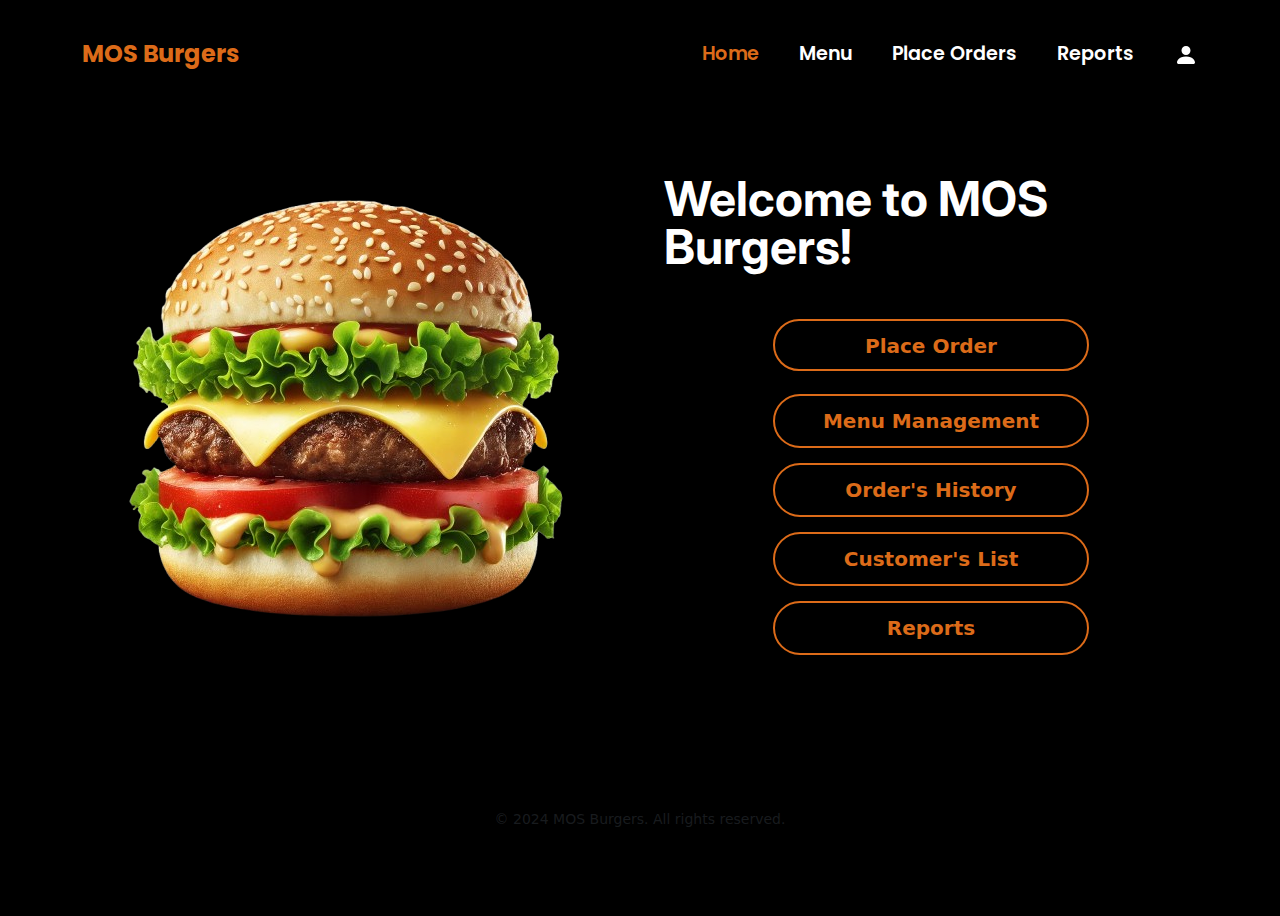
<file: index.html>
<!DOCTYPE html>
<html lang="en">
<head>
    <meta charset="UTF-8">
    <meta name="viewport" content="width=device-width, initial-scale=1.0">
    <title>MOS Burgers</title>
    <link rel="icon" href="assets/images/favicon.png">
    <link rel="stylesheet" href="./css/styles.css">
    <link href="https://cdn.jsdelivr.net/npm/bootstrap@5.3.3/dist/css/bootstrap.min.css" rel="stylesheet" integrity="sha384-QWTKZyjpPEjISv5WaRU9OFeRpok6YctnYmDr5pNlyT2bRjXh0JMhjY6hW+ALEwIH" crossorigin="anonymous">

</head>
<body class="bg-black">
    
    <!-- Navigation -->
    <div class="container ">
        <header class="header d-flex flex-wrap justify-content-center py-3 mb-4 mt-3">
            <a href="index.html" class="d-flex align-items-center mb-3 mb-md-0 me-md-auto text-decoration-none">
                <span class="logo fw-bold fs-4">MOS Burgers</span>
            </a>
      
            <nav class="navbar">
                <a href="index.html" class="nav-link active">Home</a>
                <a href="app/menu.html" class="nav-link">Menu</a>
                <a href="app/place-order.html" class="nav-link">Place Orders</a>
                <a href="app/reports.html" class="nav-link">Reports</a>
                <a href="#" class="nav-link"><svg xmlns="http://www.w3.org/2000/svg" width="24" height="24" fill="currentColor" class="bi bi-person-fill" viewBox="0 0 16 16"><path d="M3 14s-1 0-1-1 1-4 6-4 6 3 6 4-1 1-1 1zm5-6a3 3 0 1 0 0-6 3 3 0 0 0 0 6"/></svg></i></a>
            </nav>
          </header>     
    </div>
    
     <!--Carousal-->
     <div class="container">
        <div class="row align-items-center g-5 py-5 border-1">
            <div class="col-lg-6 col-md-12 col-sm-12 text-center hero-image">
              <img src="assets/home-img.png" class="hero-imgd-block mx-lg-auto img-fluid " alt="Hero Image">
            </div>
            <div class="col-lg-6">
              <h2 class="display-5 fw-bolder lh-1 mb-5 text-white">Welcome to MOS Burgers!</h2>
              <!-- <p class="lead">Experience the perfect burger crafted with fresh ingredients and delicious recipes. From classic favorites to gourmet creations, each bite is a taste of heaven!</p> -->
              <div class="d-grid gap-3 btn-group-vertical">
                <button type="button" class="btn btn-outline-warning btn-lg px-5 me-md-2 pb-2 mb-2 btn-custom fw-semibold" onclick="window.location.href='app/place-order.html'">Place Order</button>
                <button type="button" class="btn btn-outline-warning btn-lg px-5 btn-custom fw-semibold" onclick="window.location.href='app/menu.html'">Menu Management</button>
                <button type="button" class="btn btn-outline-warning btn-lg px-5 btn-custom fw-semibold" onclick="window.location.href='app/orders.html'">Order's History</button>
                <button type="button" class="btn btn-outline-warning btn-lg px-5 btn-custom fw-semibold" onclick="window.location.href='app/customer.html'">Customer's List</button>
                <button type="button" class="btn btn-outline-warning btn-lg px-5 btn-custom fw-semibold" onclick="window.location.href='app/reports.html'">Reports</button>
              </div>
            </div>
          </div>
        </div>
      </div>

       <!--footer-->
       <footer class="pt-4 my-md-5 pt-md-5 " id="footer">
        <div class="row">
          <div class="col-12 col-md"> 
            <small class="d-flex justify-content-center mb-6 text-body-secondary">&copy; 2024 MOS Burgers. All rights reserved.</small>
          </div> 
          </div>
        
      </footer>
    </div>

      <script src="https://stackpath.bootstrapcdn.com/bootstrap/5.1.3/js/bootstrap.bundle.min.js"></script>
</body>
</html>
</file>
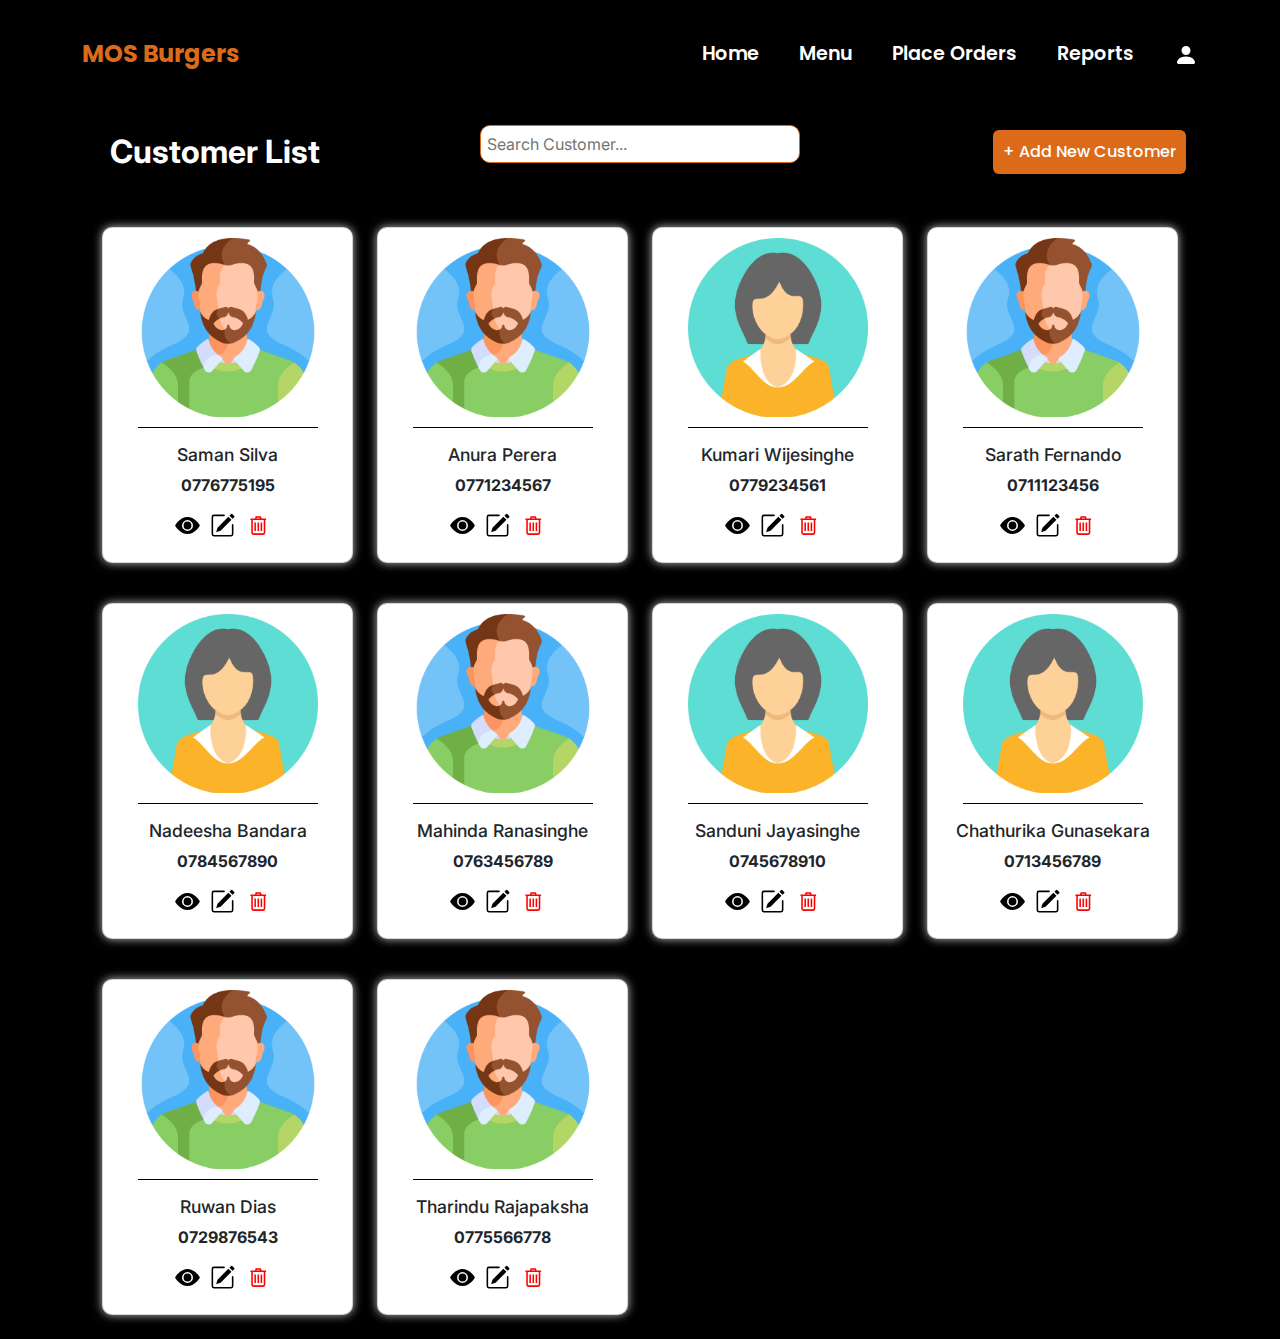
<file: app/customer.html>
<!DOCTYPE html>
<html lang="en">

<head>
    <meta charset="UTF-8">
    <meta name="viewport" content="width=device-width, initial-scale=1.0">
    <title>MOS Burgers-Reports</title>
    <link rel="icon" href="../assets/images/favicon.png">
    <link rel="stylesheet" href="../css/styles.css">
    <link rel="stylesheet" href="../css/customer.css">
    <link href="https://cdn.jsdelivr.net/npm/bootstrap@5.3.3/dist/css/bootstrap.min.css" rel="stylesheet"
        integrity="sha384-QWTKZyjpPEjISv5WaRU9OFeRpok6YctnYmDr5pNlyT2bRjXh0JMhjY6hW+ALEwIH" crossorigin="anonymous">
    <script defer src="https://cdn.jsdelivr.net/npm/bootstrap@5.3.3/dist/js/bootstrap.bundle.min.js"
        integrity="sha384-YvpcrYf0tY3lHB60NNkmXc5s9fDVZLESaAA55NDzOxhy9GkcIdslK1eN7N6jIeHz"
        crossorigin="anonymous"></script>

<body class="bg-black">
    <!-- Navigation -->
    <div class="container ">
        <header class="header d-flex flex-wrap justify-content-center py-3 mb-4 mt-3">
            <a href="../index.html" class="d-flex align-items-center mb-3 mb-md-0 me-md-auto text-decoration-none">
                <span class="logo fw-bold fs-4">MOS Burgers</span>
            </a>

            <nav class="navbar navbar-expand-lg">
                <a href="../index.html" class="nav-link">Home</a>
                <a href="menu.html" class="nav-link">Menu</a>
                <a href="place-order.html" class="nav-link">Place Orders</a>
                <a href="reports.html" class="nav-link">Reports</a>
                <a href="#" class="nav-link"><svg xmlns="http://www.w3.org/2000/svg" width="24" height="24"
                        fill="currentColor" class="bi bi-person-fill" viewBox="0 0 16 16">
                        <path d="M3 14s-1 0-1-1 1-4 6-4 6 3 6 4-1 1-1 1zm5-6a3 3 0 1 0 0-6 3 3 0 0 0 0 6" />
                    </svg></i></a>
            </nav>
        </header>

        <!-- Modal Add Customer -->
        <div class="modal fade" id="modalAddCustomer" tabindex="-1" aria-labelledby="modalLabel" aria-hidden="true">
            <div class="modal-dialog modal-xl">
                <div class="modal-content">
                    <div class="modal-header">
                        <h5 class="modal-title" id="modalLabel">Add New Customer</h5>
                        <button type="reset" class="btn-close" data-mdb-ripple-init data-mdb-dismiss="modal"
                            aria-label="Close"></button>
                    </div>
                    <div class="modal-body p-4">
                        <form id="customerForm">
                            <div class="row mb-4">
                                <div class="col">
                                    <div class="form-outline" data-mdb-input-init>
                                        <label class="form-label" for="modalFirstName">First name *</label>
                                        <input type="text" id="modalFirstName" class="form-control"
                                            placeholder="John" />

                                    </div>
                                </div>
                                <div class="col">
                                    <div class="form-outline" data-mdb-input-init>
                                        <label class="form-label" for="modalLastName">Last name *</label>
                                        <input type="text" id="modalLastName" class="form-control"
                                            placeholder="Smith" />

                                    </div>
                                </div>
                            </div>

                            <!-- Text input -->
                            <div class="row mb-4">
                                <div class="col">
                                    <div class="form-outline" data-mdb-input-init>
                                        <label class="form-label" for="modalOccupation">Occupation</label>
                                        <input type="text" id="modalOccupation" class="form-control"
                                            placeholder="Software Engineer" />

                                    </div>
                                </div>
                                <div class="col">
                                    <div class="form-outline" data-mdb-input-init>
                                        <label class="form-label" for="modalGender">Gender</label>
                                        <select id="modalGender" class="form-control">
                                            <option value="Option">Select Gender</option>
                                            <option value="Option">Male</option>
                                            <option value="Option">Female</option>
                                            <option value="Option">Other</option>
                                        </select>

                                    </div>
                                </div>

                            </div>

                            <!-- Text input -->
                            <div class="form-outline mb-4" data-mdb-input-init>
                                <label class="form-label" for="modalLocation">Location *</label>
                                <input type="text" id="modalLocation" class="form-control" placeholder="Sri Lanka" />

                            </div>

                            <!-- Email input -->
                            <div class="form-outline mb-4" data-mdb-input-init>
                                <label class="form-label" for="modalEmail">Email</label>
                                <input type="email" id="modalEmail" class="form-control"
                                    placeholder="example@email.com" />

                            </div>

                            <!-- Number input -->
                            <div class="form-outline mb-4" data-mdb-input-init>
                                <label class="form-label" for="ModalPhoneNumber">Phone Number *</label>
                                <input type="text" id="modalPhoneNumber" class="form-control"
                                    placeholder="0771234567" />

                            </div>

                            <!-- Additional Infomation input -->
                            <div class="form-outline mb-4" data-mdb-input-init>
                                <label class="form-label" for="modalAdditionalInfomation">Additional information</label>
                                <textarea class="form-control" id="modalAdditionalInfomation" rows="4"
                                    placeholder="Additional information"></textarea>

                            </div>

                            <!-- Submit button -->
                            <div class="d-flex justify-content-end">
                                <button type="reset" id="btnClear" class="btn btn-danger me-2" data-mdb-ripple-init ">Clear</button>
                            <button type=" submit" id="btnAddCustomerSubmit" class="btn btn-success addButton">Add
                                    Customer</button>
                            </div>
                        </form>
                    </div>
                </div>
            </div>
        </div>
        <!-- Modal to loadCustomer -->
        <div class="modal fade" id="modalViewCustomer" tabindex="-1" aria-labelledby="modalViewCustomerLabel"
            aria-hidden="true">
            <div class="modal-dialog">
                <div class="modal-content">
                    <div class="modal-header">
                        <h5 class="modal-title" id="modalViewCustomerLabel">Customer Details</h5>
                        <button type="button" class="btn-close" data-bs-dismiss="modal" aria-label="Close"></button>
                    </div>
                    <div class="modal-body">
                        <div class="text-center">
                            <img id="viewCustomerImage" class="img-fluid mb-3" alt="Customer Image">
                        </div>
                        <ul class="list-group">
                            <li class="list-group-item">
                                <strong>Customer ID:</strong> <span id="viewCustomerID"></span>
                            </li>
                            <li class="list-group-item">
                                <strong>First Name:</strong> <span id="viewCustomerFirstName"></span>
                            </li>
                            <li class="list-group-item">
                                <strong>Last Name:</strong> <span id="viewCustomerLastName"></span>
                            </li>
                            <li class="list-group-item">
                                <strong>Occupation:</strong> <span id="viewCustomerOccupation"></span>
                            </li>
                            <li class="list-group-item">
                                <strong>Gender:</strong> <span id="viewCustomerGender"></span>
                            </li>
                            <li class="list-group-item">
                                <strong>Location:</strong> <span id="viewCustomerLocation"></span>
                            </li>
                            <li class="list-group-item">
                                <strong>Email:</strong> <span id="viewCustomerEmail"></span>
                            </li>
                            <li class="list-group-item">
                                <strong>Phone Number:</strong> <span id="viewCustomerPhone"></span>
                            </li>
                            <li class="list-group-item">
                                <strong>Additional Info:</strong> <span id="viewCustomerAdditionalInfo"></span>
                            </li>
                        </ul>
                    </div>
                    <div class="modal-footer">
                        <button type="button" class="btn btn-secondary" data-bs-dismiss="modal">Close</button>
                    </div>
                </div>
            </div>
        </div>
        <!-- Success Alert Modal -->
        <div class="modal fade" id="successAlertModal" tabindex="-1" aria-labelledby="successAlertLabel"
            aria-hidden="true">
            <div class="modal-dialog modal-dialog-centered">
                <div class="modal-content">
                    <div class="modal-header bg-success text-white">
                        <h5 class="modal-title" id="successAlertLabel">Success!</h5>
                        <button type="button" class="btn-close" data-bs-dismiss="modal" aria-label="Close"></button>
                    </div>
                    <div class="modal-body text-center">
                        The Customer has been added successfully!
                    </div>
                </div>
            </div>
        </div>

        <div class="container mt-1">
            <div class="row d-flex justify-content-between align-items-center mb-3">
                <div class="col-lg-3 col-md-12 col-sm-12">
                    <h2 class="fw-bold display-7 m-3 text-white">Customer List</h2>
                </div>
                <div class="col-lg-6 col-md-12 col-sm-12 mb-sm-3 text-center">
                    <input type="text" id="search-bar" placeholder="Search Customer..." />
                </div>

                <div class="col-lg-3 col-md-12 col-sm-12 text-end">
                    <button type="button" class="btn btn-primary fw-medium" id="btnAddCustomer"> + Add New
                        Customer</button>
                </div>


            </div>

            <div class="row p-2 pt-0">
                <div class="col-12">
                    <div class="row" id="customer-list">
                        <!-- Customers will be displayed here -->
                    </div>
                </div>
            </div>
        </div>
    </div>
    <script type="module" src="../js/customer.js"></script>
</body>

</html>
</file>
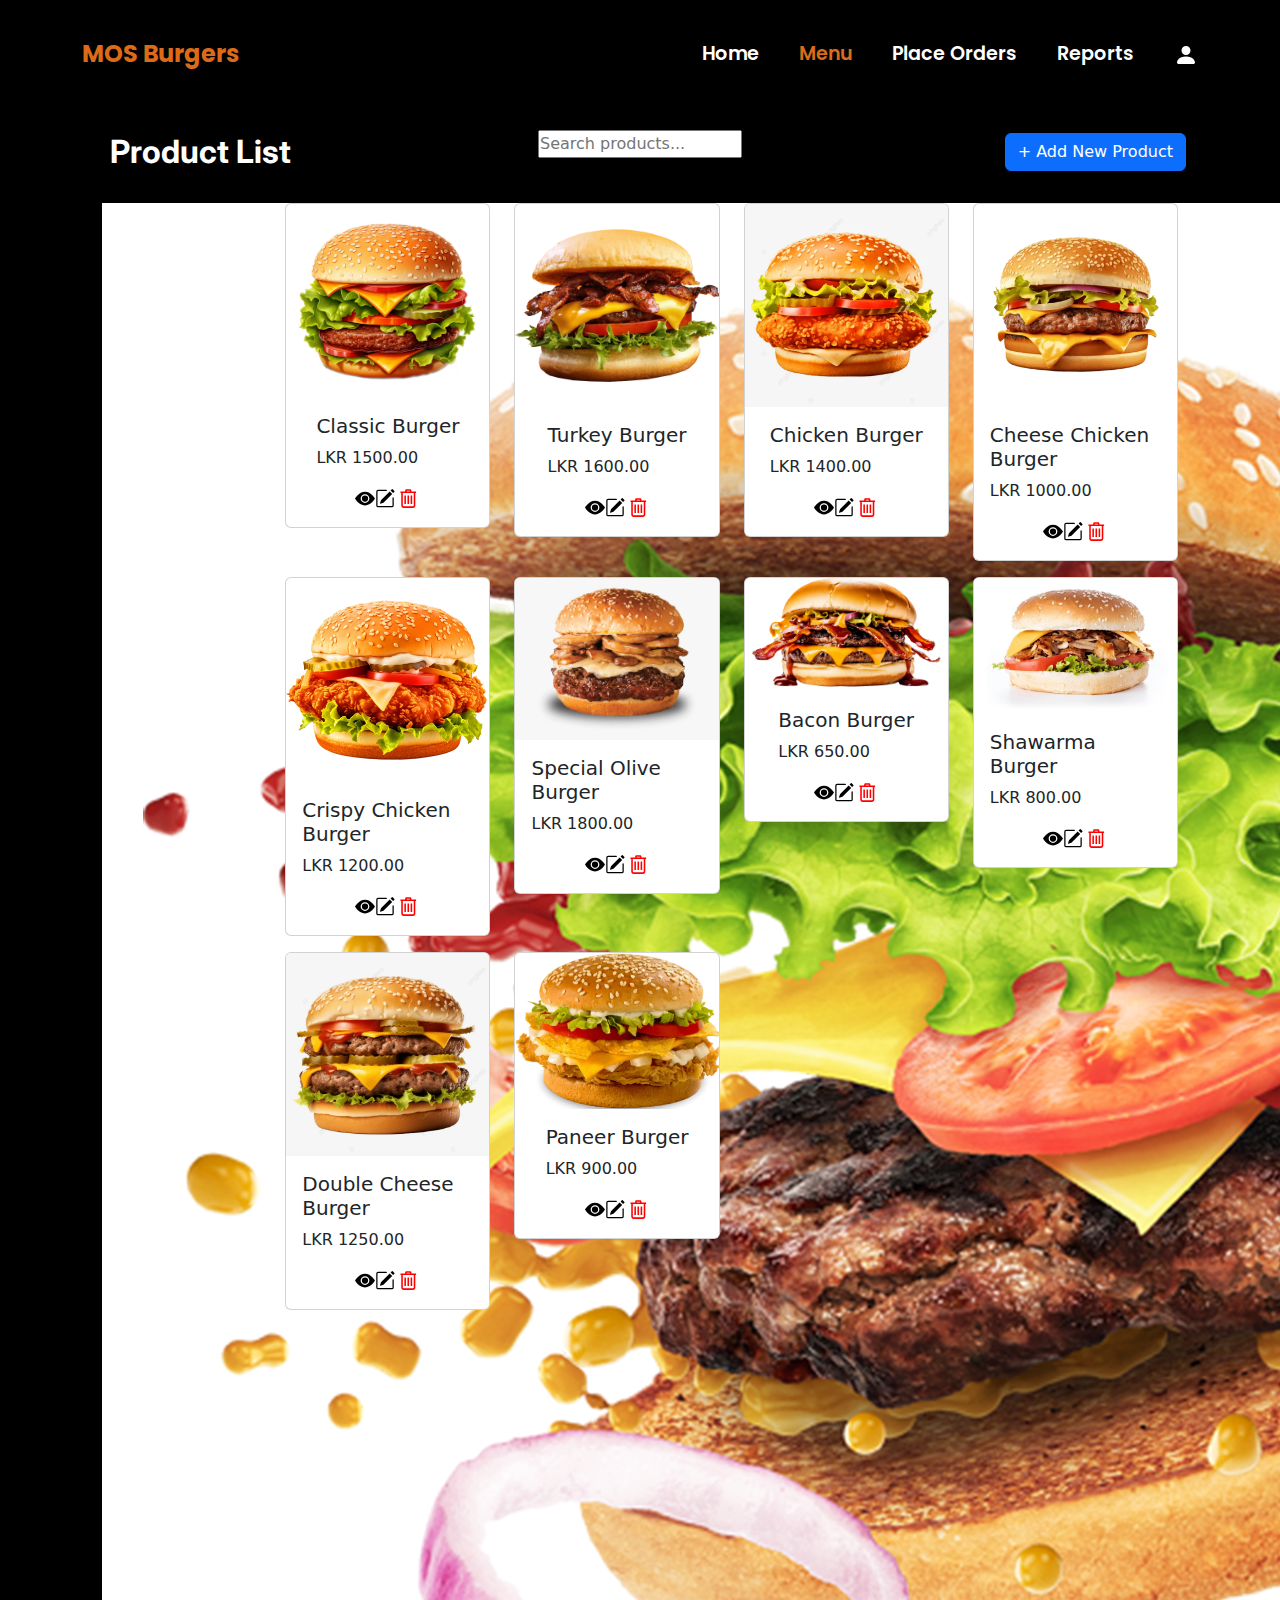
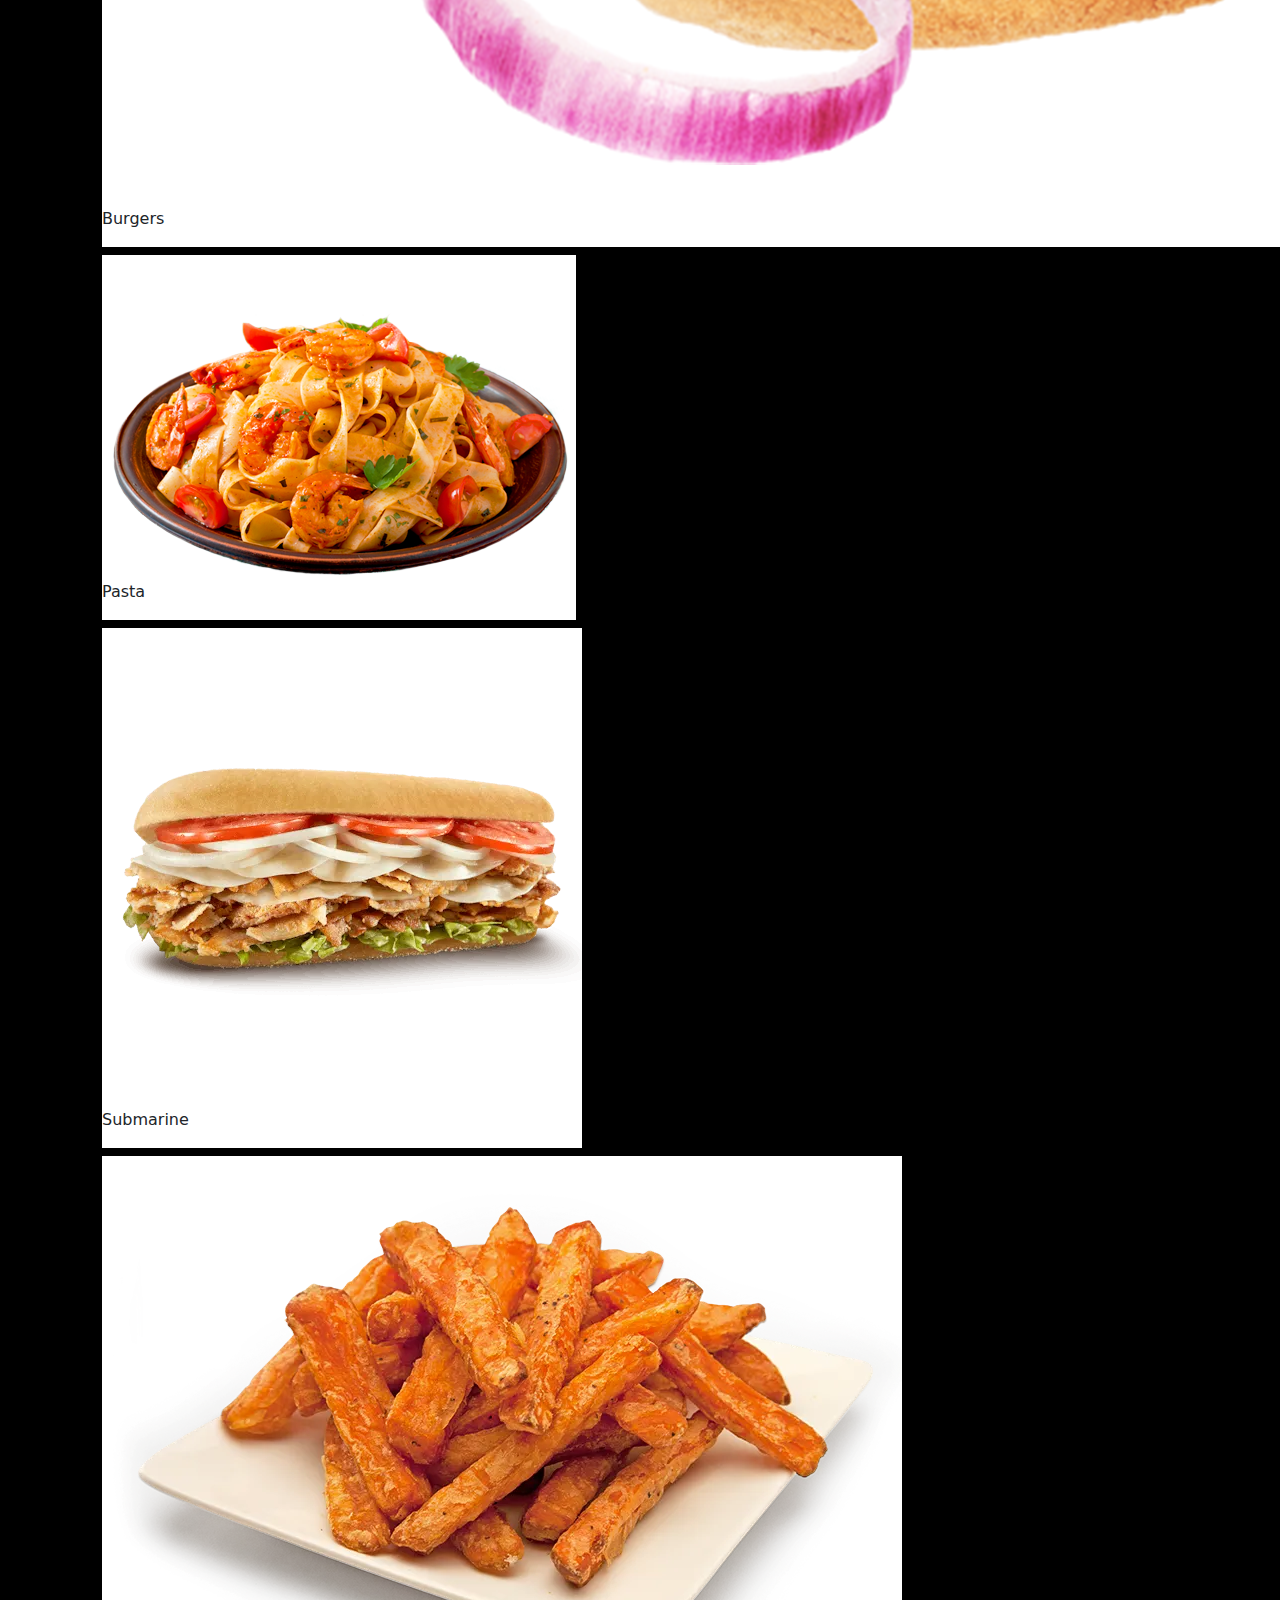
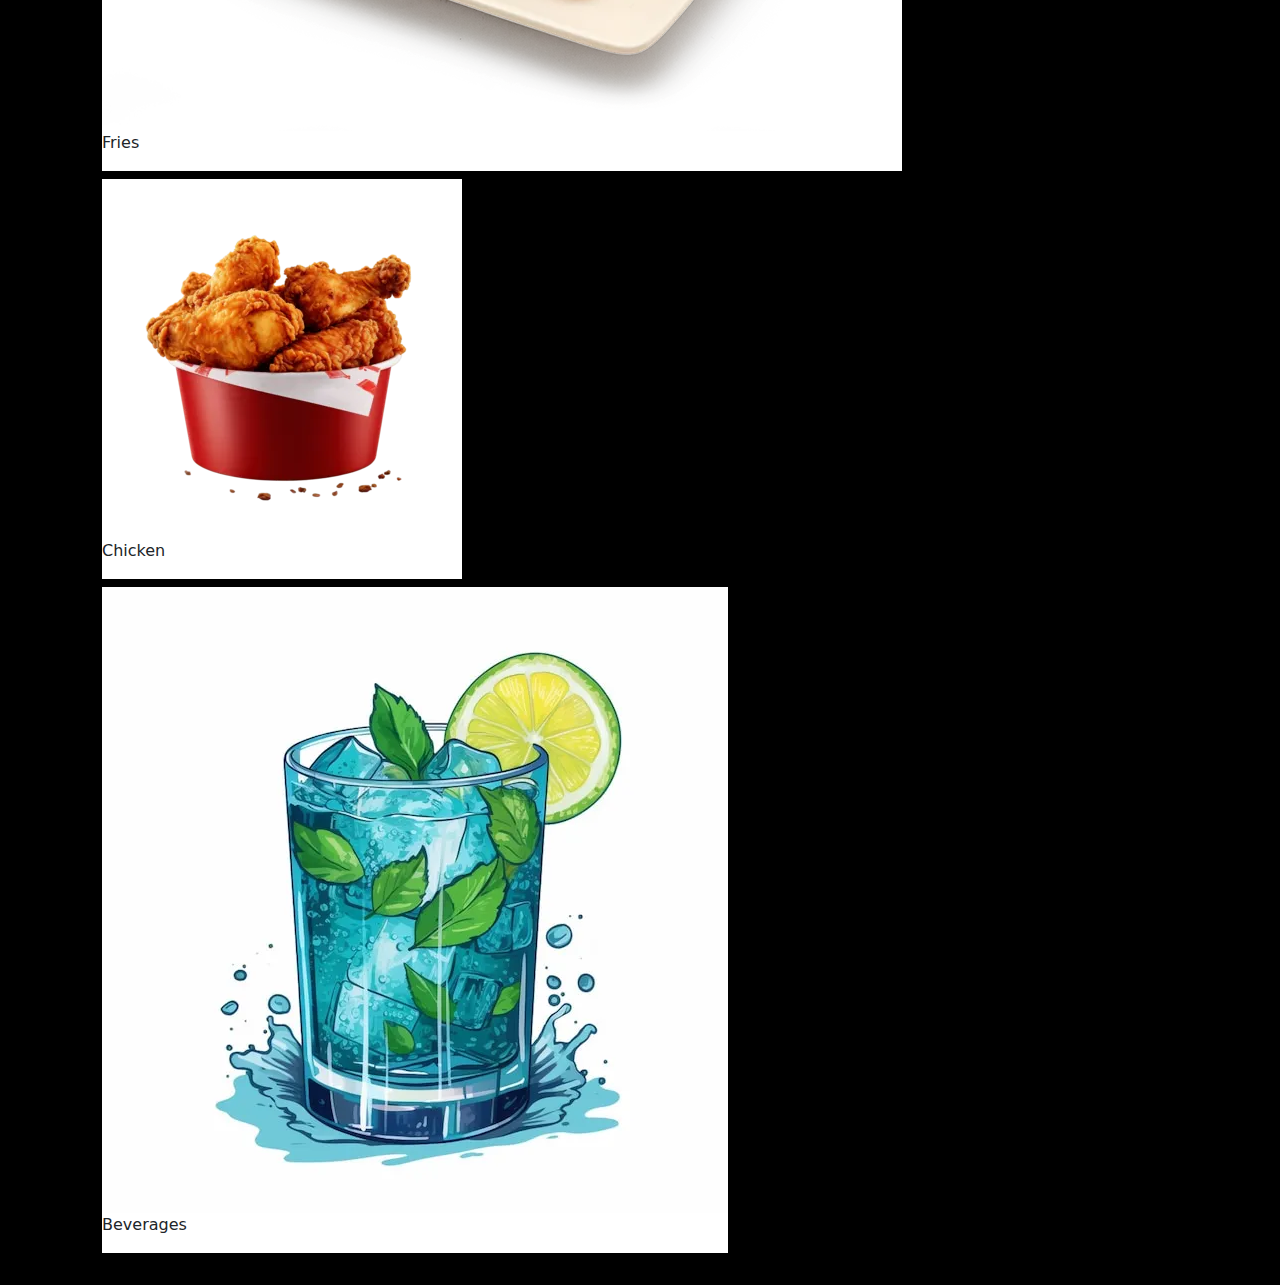
<file: app/menu.html>
<!DOCTYPE html>
<html lang="en">

<head>
    <meta charset="UTF-8">
    <meta name="viewport" content="width=device-width, initial-scale=1.0">
    <title>MOS Burgers-Menu</title>
    <link rel="icon" href="../assets/images/favicon.png">
    <link rel="stylesheet" href="../css/styles.css">
    <link rel="stylesheet" href="../css/menu.css">
    <link href="https://cdn.jsdelivr.net/npm/bootstrap@5.3.3/dist/css/bootstrap.min.css" rel="stylesheet"
        integrity="sha384-QWTKZyjpPEjISv5WaRU9OFeRpok6YctnYmDr5pNlyT2bRjXh0JMhjY6hW+ALEwIH" crossorigin="anonymous">

    <script defer src="https://cdn.jsdelivr.net/npm/bootstrap@5.3.3/dist/js/bootstrap.bundle.min.js"
        integrity="sha384-YvpcrYf0tY3lHB60NNkmXc5s9fDVZLESaAA55NDzOxhy9GkcIdslK1eN7N6jIeHz"
        crossorigin="anonymous"></script>

</head>

<body class="bg-black">
    <!-- Navigation -->
    <div class="container ">
        <header class="header d-flex flex-wrap justify-content-center py-3 mb-4 mt-3">
            <a href="../index.html" class="d-flex align-items-center mb-3 mb-md-0 me-md-auto text-decoration-none">
                <span class="logo fw-bold fs-4">MOS Burgers</span>
            </a>

            <nav class="navbar">
                <a href="../index.html" class="nav-link">Home</a>
                <a href="menu.html" class="nav-link active">Menu</a>
                <a href="place-order.html" class="nav-link">Place Orders</a>
                <a href="reports.html" class="nav-link">Reports</a>
                <a href="#" class="nav-link"><svg xmlns="http://www.w3.org/2000/svg" width="24" height="24"
                        fill="currentColor" class="bi bi-person-fill" viewBox="0 0 16 16">
                        <path d="M3 14s-1 0-1-1 1-4 6-4 6 3 6 4-1 1-1 1zm5-6a3 3 0 1 0 0-6 3 3 0 0 0 0 6" />
                    </svg></i></a>
            </nav>
        </header>

        <!-- <h2 class="d-flex justify-content-center">Menu Page</h2>  -->

        <!-- Modal -->
        <div class="modal fade" id="modalAddProduct" tabindex="-1" aria-labelledby="modalLabel" aria-hidden="true">
            <div class="modal-dialog">
                <div class="modal-content">
                    <div class="modal-header">
                        <h5 class="modal-title" id="modalLabel">Add New Product</h5>
                        <button type="button" class="btn-close" data-bs-dismiss="modal" aria-label="Close"></button>
                    </div>
                    <div class="modal-body p-4">
                        <form id="productForm">

                            <div class="form-outline mb-4">
                                <div class="form-outline" data-mdb-input-init>
                                    <label class="form-label" for="modalItemCode">Item Code</label>
                                    <input type="text" id="modalItemCode" class="form-control" placeholder="B1001" />

                                </div>
                            </div>
                            <div class="row mb-4">
                                <div class="col">
                                    <div class="form-outline" data-mdb-input-init>
                                        <label class="form-label" for="modalProductImage">Product Image</label>
                                        <!-- <input type="file" id="modalProductImage" class="form-control" /> -->
                                        <div class="image-upload">
                                            <input type="file" id="modalProductImage" accept="image/*" required
                                                onchange="previewImage(event)">
                                            <!-- <div class="image-uploads">
                                              <img src="../assets/icons/upload.svg" alt="img" />
                                              <h4>Drag and drop a file to upload</h4>
                                            </div> -->
                                        </div>

                                    </div>
                                </div>
                            </div>

                            <!-- Text input -->
                            <div class="form-outline mb-4" data-mdb-input-init>
                                <label class="form-label" for="modalProductName">Product Name</label>
                                <input type="text" id="modalProductName" class="form-control"
                                    placeholder="Classic Burger" />

                            </div>

                            <!-- Select input -->
                            <div class="form-outline mb-4" data-mdb-input-init>
                                <label class="form-label" for="modalProductCategory">Product Category</label>
                                <select id="modalProductCategory" class="form-control">
                                    <option value="Option">Select Option</option>
                                    <option value="Option">Burgers</option>
                                    <option value="Option">Submarines</option>
                                    <option value="Option">Pasta</option>
                                    <option value="Option">Fries</option>
                                    <option value="Option">Chicken</option>
                                    <option value="Option">Bevarages</option>
                                </select>

                            </div>

                            <!-- Price input -->
                            <div class="row mb-4">
                                <div class="col">
                                    <div class="form-outline mb-4" data-mdb-input-init>
                                        <label class="form-label" for="modalPrice">Price LKR</label>
                                        <input type="text" id="modalPrice" class="form-control" placeholder="1500.00" />

                                    </div>
                                </div>
                                <div class="col">
                                    <div class="form-outline mb-4" data-mdb-input-init>
                                        <label class="form-label" for="modalDiscount">Discount %</label>
                                        <input type="text" id="modalDiscount" class="form-control" placeholder="10" />

                                    </div>
                                </div>

                            </div>

                            <!-- Additional Infomation input -->
                            <div class="form-outline mb-4" data-mdb-input-init>
                                <label class="form-label" for="modalAdditionalInfomation">Additional information</label>
                                <textarea class="form-control" id="modalAdditionalInfomation" rows="4"
                                    placeholder="Additional information"></textarea>

                            </div>

                            <!-- Submit button -->
                            <div class="d-flex justify-content-end">
                                <button type="reset" id="btnClear" class="btn btn-danger fw-bold me-2"
                                    data-mdb-ripple-init>Clear</button>
                                <button type="submit" id="btnAddProductSubmit"
                                    class="btn btn-success fw-bold addButton"
                                    data-mdb-ripple-init>Add Product</button>
                            </div>
                        </form>
                    </div>
                </div>
            </div>
        </div>
        <!-- Success Alert Modal -->
        <div class="modal fade" id="successAlertModal" tabindex="-1" aria-labelledby="successAlertLabel"
            aria-hidden="true">
            <div class="modal-dialog modal-dialog-centered"> 
                <div class="modal-content">
                    <div class="modal-header bg-success text-white">
                        <h5 class="modal-title" id="successAlertLabel">Success!</h5>
                        <button type="button" class="btn-close" data-bs-dismiss="modal" aria-label="Close"></button>
                    </div>
                    <div class="modal-body text-center"> 
                        The product has been added successfully!
                    </div>
                </div>
            </div>
        </div>

        <!-- Model to loadProduct -->
        <div class="modal fade" id="modalViewProduct" tabindex="-1" aria-labelledby="modalViewProductLabel" aria-hidden="true">
            <div class="modal-dialog">
              <div class="modal-content">
                <div class="modal-header">
                  <h5 class="modal-title" id="modalViewProductLabel">Product Details</h5>
                  <button type="button" class="btn-close" data-bs-dismiss="modal" aria-label="Close"></button>
                </div>
                <div class="modal-body">
                  <div class="text-center">
                    <img id="viewProductImage" class="img-fluid mb-3" alt="Product Image">
                  </div>
                  <ul class="list-group">
                    <li class="list-group-item">
                      <strong>Item Code:</strong> <span id="viewItemCode"></span>
                    </li>
                    <li class="list-group-item">
                      <strong>Name:</strong> <span id="viewProductName"></span>
                    </li>
                    <li class="list-group-item">
                        <strong>Category:</strong> <span id="viewProductCategory"></span>
                      </li>
                    <li class="list-group-item">
                      <strong>Price:</strong> LKR <span id="viewProductPrice"></span>
                    </li>
                    <li class="list-group-item">
                      <strong>Discount:</strong> <span id="viewProductDiscount"></span>%
                    </li>
                  </ul>
                </div>
                <div class="modal-footer">
                  <button type="button" class="btn btn-secondary" data-bs-dismiss="modal">Close</button>
                </div>
              </div>
            </div>
          </div>
          

        <div class="container mt-1">
            <div class="row d-flex justify-content-between align-items-center mb-3">
                <div class="col-lg-3 col-md-12 col-sm-12">
                    <h2 class="fw-bold display-7 m-3 text-white">Product List</h2>
                </div>
                <div class="col-lg-6 col-md-12 col-sm-12 mb-sm-3 text-center">
                    <input type="text" id="search-bar" placeholder="Search products..." oninput="searchProducts()" />
                </div>

                <div class="col-lg-3 col-md-12 col-sm-12 text-end">
                    <button type="button" class="btn btn-primary fw-medium" id="btnAddNewProduct"
                        onclick="showAddMenuItemModal()"> + Add New Product</button>
                </div>


            </div>

            <div class="row p-2 pt-0">
                <!-- Left Panel -->
                <div class="col-lg-2 col-md-2 col-sm-2">
                    <div class="d-flex flex-wrap mb-3 justify-content-around" id="category-list">
                        <div class="category-card me-2 mb-2  bg-white" id="burgers">
                            <img src="../assets/images/burger.png" alt="">
                            <p>Burgers</p>
                        </div>
                        <div class="category-card me-2 mb-2  bg-white" id="pasta">
                            <img src="../assets/images/Pasta-Category/categoryImage.png" alt="">
                            <p >Pasta</p>
                        </div>
                        <div class="category-card me-2 mb-2  bg-white" id="submarine">
                            <img src="../assets/images/Submarine-Category/Double Cheese Chicken Submarine.webp" alt="">
                            <p >Submarine</p>
                        </div>
                        <div class="category-card me-2 mb-2  bg-white" id="fries">
                            <img src="../assets/images/Fries-Category/Sweet Potato Fries.webp" alt="">
                            <p>Fries</p>
                        </div>
                        <div class="category-card me-2 mb-2  bg-white" id="chicken">
                            <img src="../assets/images/Chicken-Category/Fried Chicken large.webp" alt="">
                            <p >Chicken</p>
                        </div>

                        <div class="category-card me-2 mb-2  bg-white" id="beverages">
                            <img src="../assets/images/Bevarages-Category/Beverahes-category.webp" alt="">
                            <p >Beverages</p>
                        </div>

                    </div>
                </div>

                <!-- Right Panel -->
                <div class="col-lg-10 col-md-10 col-sm-10">
                    <div class="row" id="product-list">
                        <!-- Products will be displayed here -->
                    </div>
                </div>
            </div>
        </div>
    </div>
    <script type="module" src="../js/menu.js"></script>
    <!-- <script src="../js/app.js"></script> -->
</body>

</html>
</file>
<file: css/styles.css>
@import url('https://fonts.googleapis.com/css2?family=Inter:ital,opsz,wght@0,14..32,100..900;1,14..32,100..900&family=Poppins:ital,wght@0,100;0,200;0,300;0,400;0,500;0,600;0,700;0,800;0,900;1,100;1,200;1,300;1,400;1,500;1,600;1,700;1,800;1,900&family=Ubuntu:ital,wght@0,300;0,400;0,500;0,700;1,300;1,400;1,500;1,700&display=swap');

* {
  margin: 0;
  padding: 0;
  box-sizing: border-box;
}

:root{
  --primary-color : #dc6b19;
}
body {
  min-height: 100vh;
}

.header {
  font-family: "Poppins", sans-serif;
  font-weight: 700;
  color: var(--primary-color);
}

h2 {
  font-family: "Inter", sans-serif;
  font-weight: 700;;
}

.logo {
  color: var(--primary-color);
}


.navbar a {
  position: relative;
  color: white;
  font-weight: 600;
  font-size: 1.2rem;
  text-decoration: none;
  margin-left: 40px;
}

.navbar a::before {
  content: "";
  position: absolute;
  top: 100%;
  left: 0;
  width: 0;
  height: 2px;
  background: var(--primary-color);
  transition: 0.3s;
}

.navbar a:hover::before {
  width: 100%;
}

.logout {
  color: red;
}

.hero-img {
  width: 100%;
  height: 100%;
}

/* .btn-custom {
    border-color: var(--primary-color);
  } */

.btn-outline-warning {
  color: var(--primary-color) !important;
  border: var(--primary-color) solid 2px !important;
  border-radius: 40px !important;
  padding: 10px 40px 10px 40px !important;
}

.btn-outline-warning:hover {
  background-color: var(--primary-color) !important;
  border-color: var(--primary-color) !important;
  color: white !important;
}
.active{
  color: var(--primary-color) !important;
}

@media (max-width: 800px) {
  .hero-image{
    visibility: visible;
  }
}
</file>
<file: css/customer.css>
@import url("https://fonts.googleapis.com/css2?family=Inter:ital,opsz,wght@0,14..32,100..900;1,14..32,100..900&family=Poppins:ital,wght@0,100;0,200;0,300;0,400;0,500;0,600;0,700;0,800;0,900;1,100;1,200;1,300;1,400;1,500;1,600;1,700;1,800;1,900&family=Ubuntu:ital,wght@0,300;0,400;0,500;0,700;1,300;1,400;1,500;1,700&display=swap");

:root {
  --primary-font: "Inter", sans-serif;
  --primary-color: #dc6b19;
  --addButton-color: #03c90d;
}

body {
  font-family: var(--primary-font);
}

#search-bar {
  font-family: var(--primary-font);
  width: 60%;
  padding: 0.4rem;
  border: 1.5px solid var(--primary-color);
  border-radius: 10px;
}

#search-bar:focus {
  width: 70%;
  outline: none;
}

.btn-primary {
  font-family: "Poppins", sans-serif !important;
  padding: 10px !important;
  background-color: var(--primary-color) !important;
  border: var(--primary-color) !important;
}

.btn-primary:hover {
  background-color: var(--addButton-color) !important;
  border: var(--addButton-color) !important;
}

/* Customer Modal */
.modal-title {
  font-family: var(--secondary-font);
  font-weight: bold;
}

#customerForm .form-label {
  font-family: var(--primary-font);
  font-weight: 700;
  font-size: 1rem;
}

#customerForm .form-control {
  font-family: var(--primary-font);
  font-weight: 500;
  font-size: 0.9rem;
  border: var(--primary-color) solid 1px !important;
}

#customerForm #btnClear {
  font-family: var(--primary-font);
  font-weight: 600;
  font-size: 0.9rem;
}

#customerForm .addButton {
  font-family: var(--primary-font);
  font-weight: 600;
  font-size: 0.9rem;
  background-color: var(--addButton-color) !important;
  border: none !important;
  border-radius: 5px !important;
}

.modal-content {
  padding: 20px;
}

.customer-card {
  font-family: var(--primary-font);
  font-weight: 500;
  height: 21rem !important;
  border: 1px solid #ddd;
  border-radius: 8px;
  text-align: center;
  padding: 10px;
  cursor: pointer;
}
.customer-card img {
  width: 180px;
  height: 190px;
  object-fit: cover;
  border-bottom: 1px solid #000000;
  padding-bottom: 10px;
}

.customer-card .action-icons img {
  height: 35px;
  width: 25px;
  margin-right: 10px;
  border: none;
}

.card {
  border-radius: 10px !important;
  box-shadow: #bebebe 0px 0px 10px 0px !important;
}

.card-title {
  font-family: var(--secondary-font);
  font-size: 1.1rem;
  font-weight: 500;
}
.card-text {
  font-family: var(--primary-font);
  font-size: 1rem;
  font-weight: 700;
}
</file>
<file: css/menu.css>
#goOrder {
    background-color: #44bc32;
    padding: 6px;
    text-align: center;
    margin-top: auto;
    border-radius: 5px;
    color: white;
}
</file>
